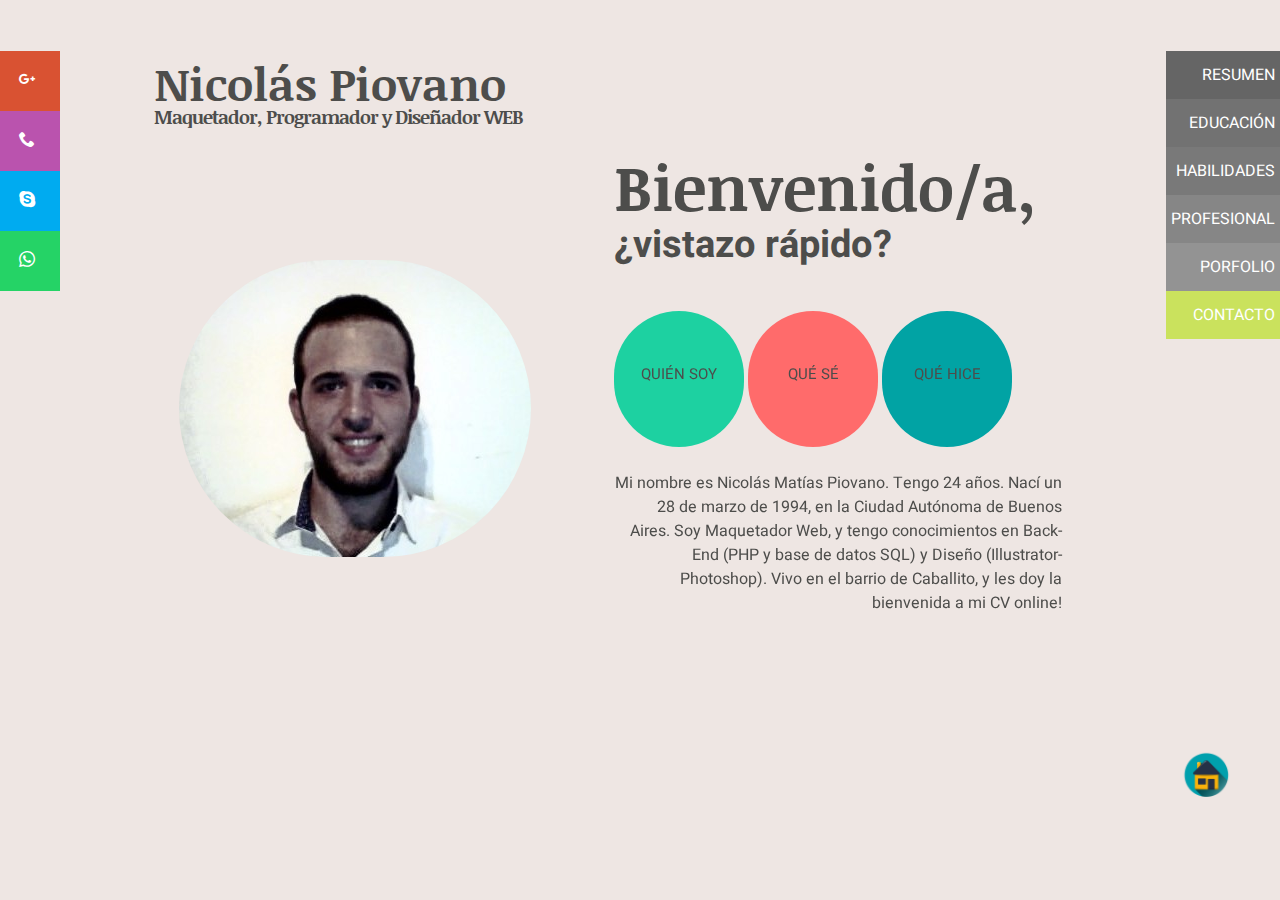
<file: index.html>
<!DOCTYPE html>
<html lang="es">
<head>
	<meta charset="UTF-8">
	<meta name="viewport" content="width=device-width">
	<title>Curriculum Nicolás Piovano</title>
	<link rel="shortcut icon" href="images/logo.ico">
	<link rel="stylesheet" href="css/miCV.css">
	<link rel="stylesheet" type="text/css" href="css/responsive.css">
	<link href="https://fonts.googleapis.com/css?family=Heebo:500|Noticia+Text:700" rel="stylesheet">
<!--CSS del menú de contacto-->
	<script src="https://code.jquery.com/jquery-3.2.1.min.js"></script>
	<link rel="stylesheet" type="text/css" href="css/menu.css">


</head>
<body>
<!--Menu Contactos--><div class="menuContainer"></div>
<!--Menu Links--> 	 <div class="menulessContainer"></div>

	<h1> Nicolás Piovano </h1>
	<h3>Maquetador, Programador y Diseñador WEB</h3>



<div id="imagen">
	<img src="images/cara.jpg">
</div>



<div id="texto1">
	<h2>Bienvenido/a,</h2>
	<h4>¿vistazo rápido?</h4>
</div>

<div id="parrafo">	

		<div id="miresumen"><a href="resumen.html">	QUIÉN SOY				</a>		</div> 
		
		<div id="habilidades"><a href="habilidades.html">	QUÉ SÉ 	</a>		</div>

		<div id="experiencia"><a href="experiencia.html">	QUÉ HICE	</a>		</div>
	
<br> <br>
<p>	Mi nombre es Nicolás Matías Piovano. Tengo 24 años. Nací un 28 de marzo de 1994, en la Ciudad Autónoma de Buenos Aires. Soy Maquetador Web, y tengo conocimientos en Back-End (PHP y base de datos SQL) y Diseño (Illustrator-Photoshop). Vivo en el barrio de Caballito, y les doy la bienvenida a mi CV online!</p>

</div> 



<div class="botonVolver"></div>


<script src="cargarscript.js"></script>

</body>
</html>
</file>
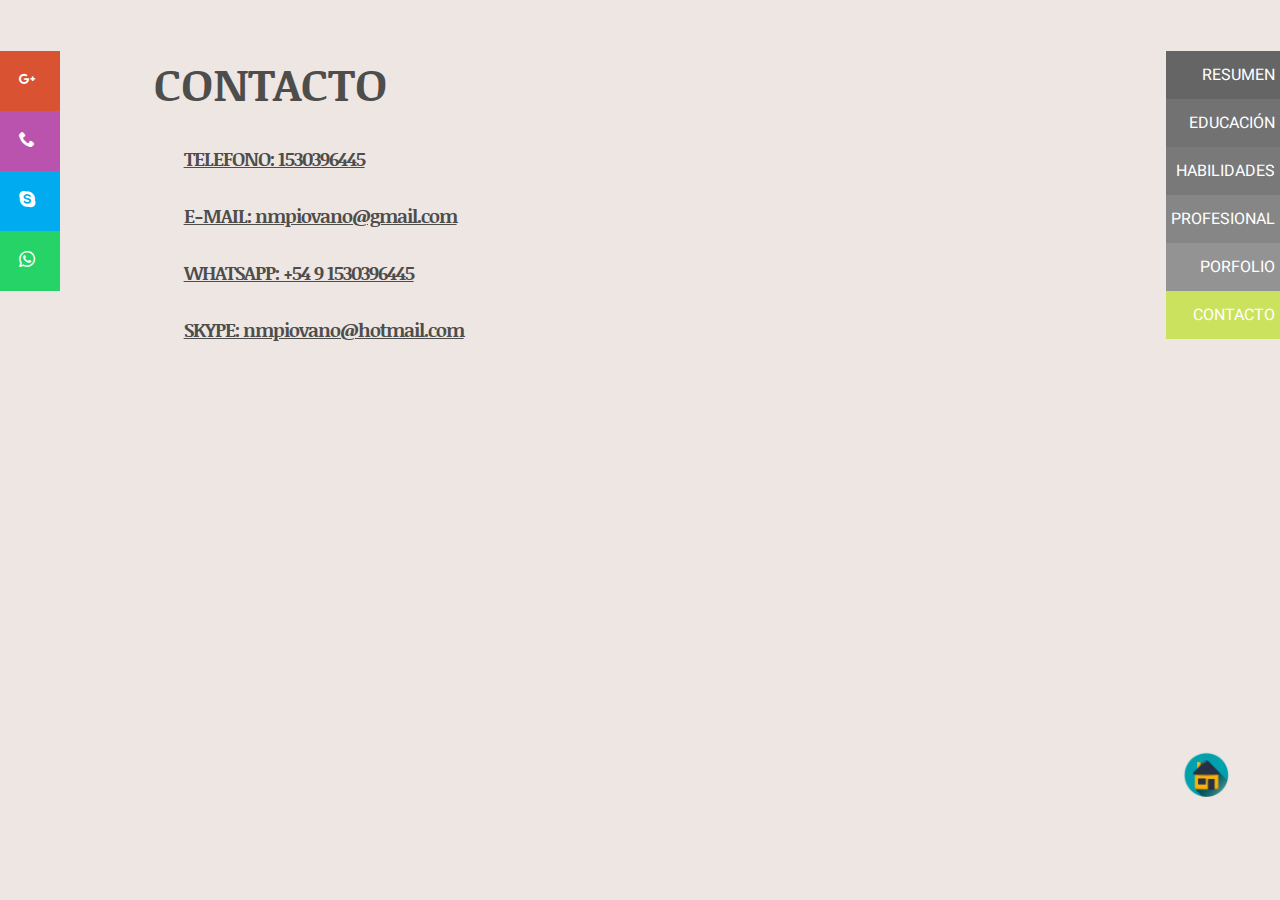
<file: contacto.html>
<!DOCTYPE html>
<html lang="es">
<head>
	<meta charset="UTF-8">
	<meta name="viewport" content="width=device-width">
	<title>Curriculum Nicolás Piovano</title>
	<link rel="shortcut icon" href="images/logo.ico">
	<link rel="stylesheet" href="css/miCV.css">
	<link rel="stylesheet" type="text/css" href="css/responsive.css">
	<link href="https://fonts.googleapis.com/css?family=Heebo:500|Noticia+Text:700" rel="stylesheet">
<!--CSS del menú de contacto-->
	<script src="https://code.jquery.com/jquery-3.2.1.min.js"></script>
	<link rel="stylesheet" type="text/css" href="css/menu.css">
</head>

<body>
<!--Menu Contactos--><div class="menuContainer"></div>
<!--Menu Links--> 	 <div class="menulessContainer"></div>
	
	<h1> CONTACTO </h1>

<div id="descripcion">
	
	<h3>TELEFONO: 1530396445</h3>
	<h3>E-MAIL: nmpiovano@gmail.com</h3>
	<h3>WHATSAPP: +54 9 1530396445</h3>
	<h3>SKYPE: nmpiovano@hotmail.com</h3>
</div>

<div class="botonVolver"></div>
<script src="cargarscript.js"></script>

</body>
</file>
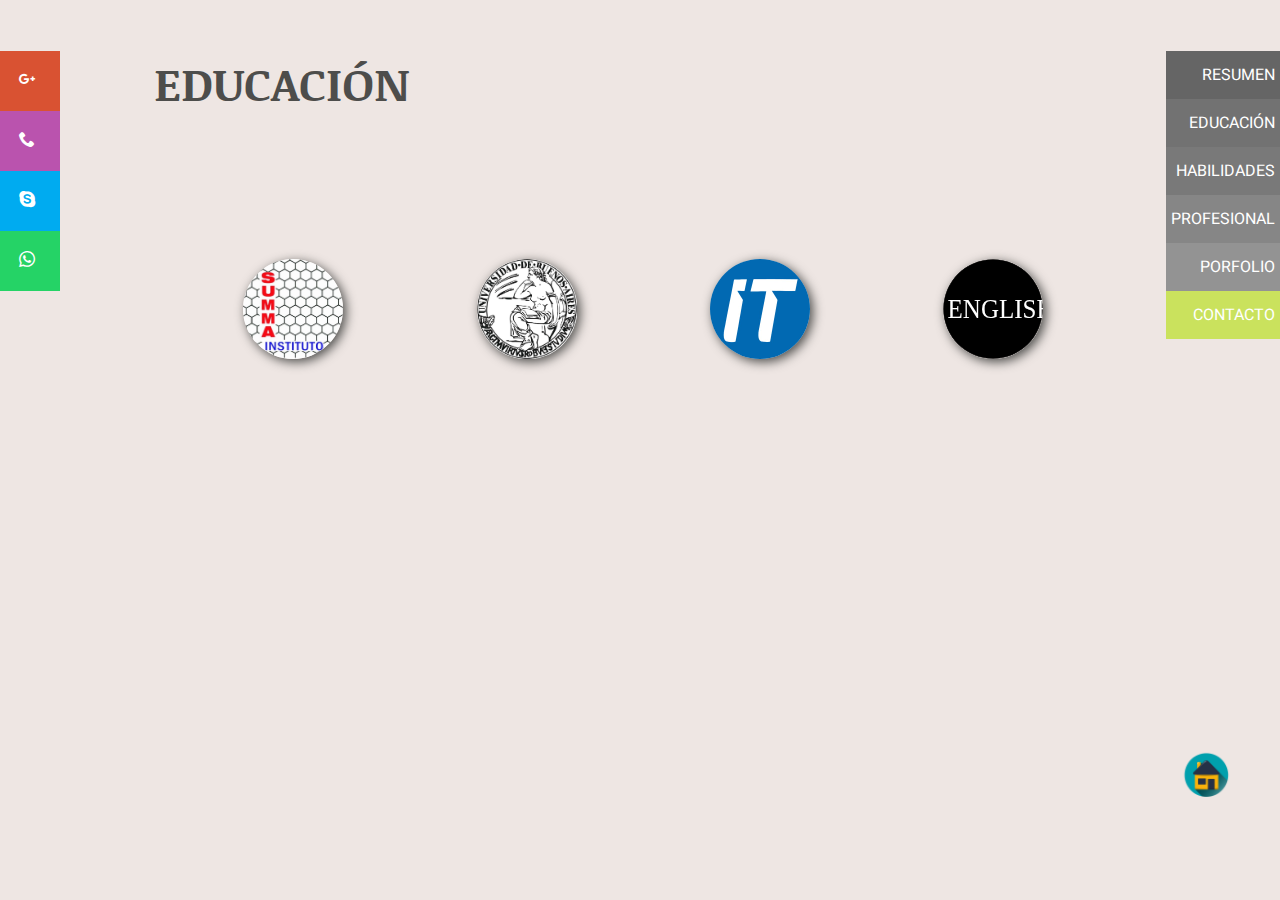
<file: educacion.html>
<!DOCTYPE html>
<html lang="es">
<head>
	<meta charset="UTF-8">
	<meta name="viewport" content="width=device-width">
		<title>Curriculum Nicolás Piovano</title>
	<link rel="shortcut icon" href="images/logo.ico">
	<link rel="stylesheet" href="css/miCV.css">
	<link rel="stylesheet" type="text/css" href="css/responsive.css">
	<link href="https://fonts.googleapis.com/css?family=Heebo:500|Noticia+Text:700" rel="stylesheet">
<!--CSS del menú de contacto-->
	<script src="https://code.jquery.com/jquery-3.2.1.min.js"></script>
	<link rel="stylesheet" type="text/css" href="css/menu.css">

</head>
	<script src="css/experiencia.js"></script>
	<script src="cargarscript.js"></script>
<body>
<!--Menu Contactos--><div class="menuContainer"></div>
<!--Menu Links--> 	 <div class="menulessContainer"></div>


	<h1>EDUCACIÓN</h1>

<div id="descripcion">
	<div id="DivLogos">
		
		<div class="logos" onclick="MostrarConsultorio()" id="Consultorio"><img src="images/summa.svg"></div>
		<div class="logos" onclick="MostrarKyrios()" id="Kyrios"><img src="images/uba.svg"></div>
		<div class="logos" onclick="MostrarMovistar()" id="Movistar"><img src="images/educit.svg"></div>
		<div class="logos" onclick="MostrarDaemo()" id="Daemo"><img src="images/ingles.svg"></div>


	</div>
	
	<div id="info">
	
	</div>

	<div id="infoConsultorio">

		<h3>Inicios (Instituto SUMMA)</h3>
			<div>
				<p>Comenzé mi proceso educativo en el Instituto SUMMA (Yerbal 86). Ahí realicé primaria -2000 al 2006- y secundaria completa-2007 al 2011-. Ésta última, un bachillerato orientado a Economía y Administración. </p>
			</div>
	</div>
		
	<div id="infoKyrios">
		<h3>Universitario (UBA)</h3>
			<div>
				<p>Al terminar el secundario, comencé el CBC para estudiar GEOLOGÍA en Ciudad Universitaria. Luego de realizar 2 años de CBC, me di cuenta que me gustaría probar desde un enfoque más social. Ahí, comencé las materias que me faltaban para iniciar la carrera de CS. GEOGRÁFICAS. Realicé y me formé como Geógrafo por 3 años, pero sentía que era algo que me gustaba estudiar, pero no sé si me hubiera gustado trabajar de eso.</p>
			</div>
	</div>

	<div id="infoMovistar">
		<h3>Terciario (Educación IT)</h3> 
			<div>
				<p>Después de pausar por un tiempo los estudios y la carrera de Geografía, ciertos factores hicieron que realice un viaje a Colombia y Ecuador por 7 meses. En ese viaje aprendí un montón de cosas y conocí a muchísima gente. Curiosamente, algún porcentaje de esas personas que llegué a conocer, se dedicaba a viajar y trabajar con su computadora. Ahí observé cómo diseñaban y programaban páginas webs, casi como jugando con ellas, motivo el cual comencé a preguntarme.. ¿Por qué no?. <br>Una vez llegado de nuevo a la Argentina, y después de haber pensado rigurosamente, me decidí afortunadamente a dedicarme a esto que tanto me gusta que es la <mark>PROGRAMACIÓN y DISEÑO WEB.</mark> <br>Aquí algunos de los certificados:</p> <br>
				
				<div style="position: absolute; width: 50%;text-align: center; z-index: 10">
					<ul style="list-style: none; background-color: transparent">
					<li><a href="pdf/html.pdf" target="_blank">HTML5</a></li>
					<li><a href="pdf/bdd.pdf" target="_blank">MySQL</a></li>
					<li><a href="pdf/php.pdf" target="_blank">MySQL y PHP</a></li>
					<li><a href="pdf/maqueta.pdf" target="_blank">MAQUETADO (CSS3)</a></li>
					<li><a href="pdf/maquetavz.pdf" target="_blank">MAQUETADO AVANZADO (LESS)</a></li>
					<li><a href="pdf/intro.pdf" target="_blank">JAVASCRIPT</a></li>
					<li><a href="pdf/intro.pdf" target="_blank">JQUERY</a></li>
					<li><a href="pdf/intro.pdf" target="_blank">PHOTOSHOP</a></li>
					<li><a href="pdf/intro.pdf" target="_blank">ILLUSTRATOR</a></li>
					<li><a href="pdf/seminario.pdf" target="_blank">SEMINARIO DE PHP</a></li>
					<li><a href="pdf/nodejs.pdf" target="_blank">SEMINARIO NodeJS MongoDB</a></li>
					<br>
					</ul>
				</div>
			</div>
	</div>

	<div id="infoDaemo">
		<h3>Inglés</h3>
			<div>
				<p class="center">Conversación</p>
				 	<div class="progress">	 	 		
				 		<div class="progress-bar" role="progressbar" style="width: 85%;" aria-valuenow="25" aria-valuemin="0" aria-valuemax="100">85%</div>
					</div>
			
				<p class="center">Escritura</p>
					<div class="progress">
				  		<div class="progress-bar" role="progressbar" style="width: 70%;" aria-valuenow="25" aria-valuemin="0" aria-valuemax="100">70%</div>
					</div>
					
				<p class="center">Lectura y comprensión</p>	
					<div class="progress">
				  		<div class="progress-bar" role="progressbar" style="width: 90%;" aria-valuenow="25" aria-valuemin="0" aria-valuemax="100">90%</div>
					</div>
			</div>
	</div>
</div>
					 <div class="botonVolver"></div>
</body>
</file>
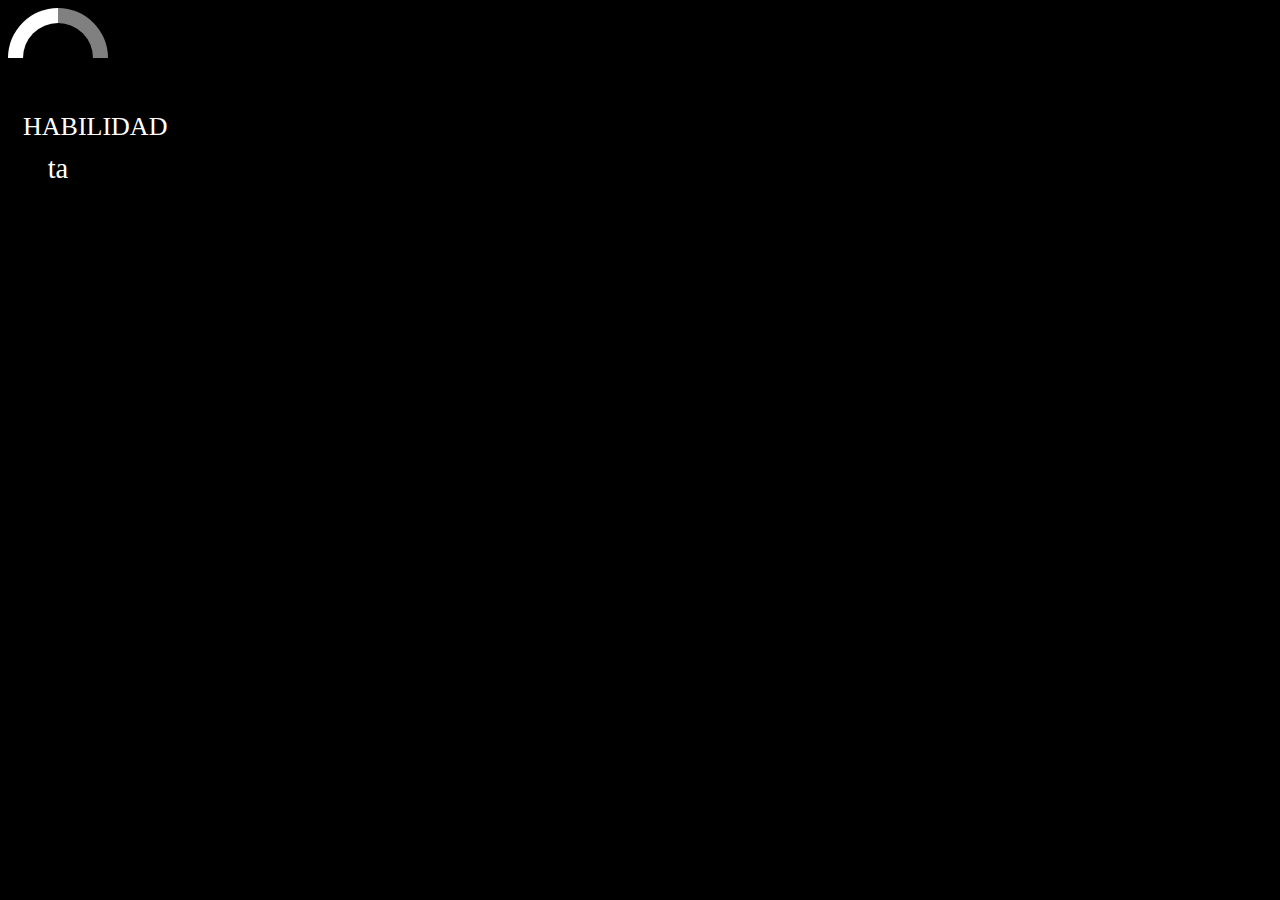
<file: efectoHabilidades.html>
<!DOCTYPE html>
<html lang="en">
<head>
	<meta charset="UTF-8">
	<title></title>
	<link rel="shortcut icon" href="images/logo.ico">
</head>
<style>
		
	body {
		background-color: black
	}
	.circular-progress {

		background-image: linear-gradient(gray 50%,white 50%);
		position: relative;
		transform: rotate(90deg);
		position: absolute;
		width: 100px;
		height: 100px;
		border-radius: 50%;

	}

	.circular-progress:before {
		content: "HABILIDAD";
		background: black content-box;
		line-height: 13rem;
		transform: rotate(-90deg);
			position: absolute;
		width: 100px;
		height: 100px;
		border-radius: 50%;
				color: white;
		text-align: center;
		padding: 15px;
		font-size: 26px;
		box-sizing: border-box;
}

	.circular-progress:after {
		content: "ta";
		background: linear-gradient(transparent 50%, black 50%);	
		transform: scale(1.1) rotate(-90deg);
		line-height: 17rem;		
		position: absolute;
		width: 100px;
		height: 100px;
		border-radius: 50%;
				color: white;
		text-align: center;
		padding: 15px;
		font-size: 26px;
		box-sizing: border-box;
}
</style>
<body>
	
	<div class="circular-progress"></div>



</body>
</html>
</file>
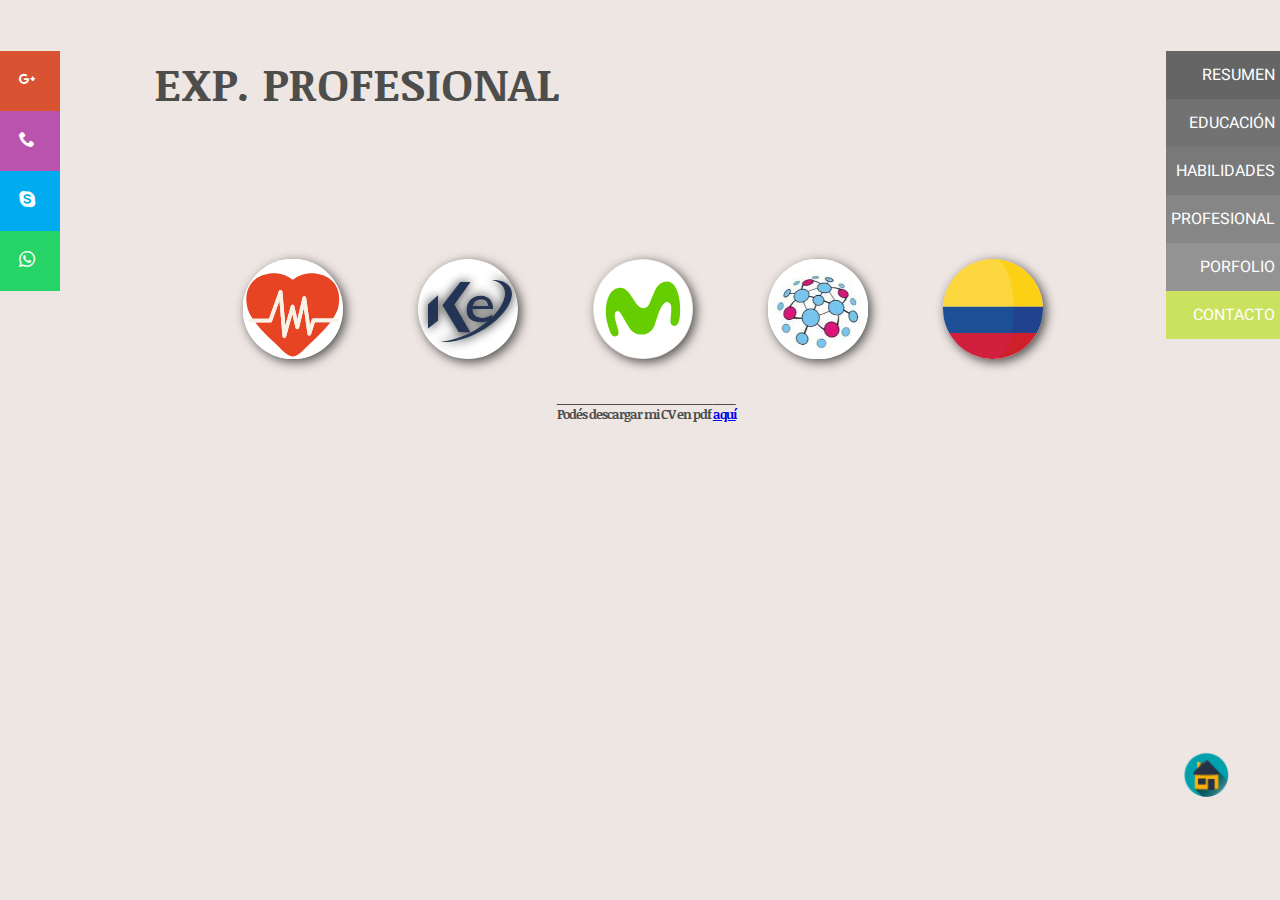
<file: experiencia.html>
<!DOCTYPE html>
<html lang="es">
<head>
	<meta charset="UTF-8">
	<meta name="viewport" content="width=device-width">
	<title>Curriculum Nicolás Piovano</title>
	<link rel="shortcut icon" href="images/logo.ico">
	<link rel="stylesheet" href="css/miCV.css">
	<link rel="stylesheet" type="text/css" href="css/responsive.css">
	<link href="https://fonts.googleapis.com/css?family=Heebo:500|Noticia+Text:700" rel="stylesheet">
<!--CSS del menú de contacto-->
	<script src="https://code.jquery.com/jquery-3.2.1.min.js"></script>
	<link rel="stylesheet" type="text/css" href="css/menu.css">
<!--SCRIPT DE EXPERIENCIA-->	
	<script src="css/experiencia.js"></script>
	<link rel="stylesheet" type="text/css" href="fonts.css">
</head>


<body>
<!--Menu Contactos--><div class="menuContainer"></div>
<!--Menu Links--> 	 <div class="menulessContainer"></div>


	<h1> EXP. PROFESIONAL</h1>


<div id="descripcion">
	<div id="DivLogos">
		
		<div class="logos" onclick="MostrarConsultorio()" id="Consultorio"><img src="images/cardiograma.svg"></div>
		<div class="logos" onclick="MostrarKyrios()" id="Kyrios"><img src="images/kyrioslogo.svg"></div>
		<div class="logos" onclick="MostrarMovistar()" id="Movistar"><img src="images/movistara.svg"></div>
		<div class="logos" onclick="MostrarDaemo()" id="Daemo"><img src="images/daemo.svg"></div>
		<div class="logos" onclick="MostrarColombia()" id="Colombia"><img src="images/colombia.svg"></div>

	</div>
	
	 <h5>Podés descargar mi CV en pdf <a href="pdf/CV 2018.pdf"> aquí</a></h5>

	<div id="info">

	</div>

	<div id="infoConsultorio">
		
		<h3>Mis primeros pasos, en el área Salud</h3>
			<h4>TIPO DE EMPRESA: Consultorio médico. <br>		FUNCIÓN: Secretario / Recepcionista.</h4>
		
		<br><p>Todavía no había terminado el secundario, cuando tuve la posibilidad, ganas y disponibilidad de ayudar a mi mamá en su consultorio pediátrico. Fui un secretario-recepcionista que coordinaba turnos y estudios, manejaba la agenda, realizaba trámites bancarios, de facturación a Obras Sociales y prepagas.</p>
		
		<h5>PERÍODO: Año y medio (10/2011 a 04/2013)  CONTACTO: Dra. Mónica Linardi 1140792142</h5>

	</div>


	<div id="infoKyrios">

		<h3>Primera vez en una empresa</h3>
		<h4>TIPO DE EMPRESA: Empresa de venta de artículos de tecnología. <br> FUNCIÓN: Administrativo/Atención al cliente.</h4>
		
		<br><p>	Sin duda, KYRIOS ELECTRONICS fue la empresa que más influyó en mi vida laboral, seguramente por los 3 años que estuve. Ahí empecé como cadete, armando pedidos que luego se iban a enviar a los compradores de Mercado Libre, manteniendo orden y stock del depósito. Con el tiempo, ascendí al área de atención telefónica y seguimiento de clientes vía mail, con entrega en mostrador y manejo de Mercado Libre. Ya a partir del segundo año, comencé a tener tareas con bastante responsabilidad (aún con 21 años) como co-responsable de la página WEB, facturación y compra/venta corporativa a grandes empresas nacionales y multinacionales (Fravega, Groupon, entre otras) </p>

		<h5>PERÍODO: 3 años y 3 meses (05/2013 a 08/2016) CONTACTO: Christian de Cesare 115584472</h5>

	</div>


	<div id="infoMovistar">
		
		<h3>Como vendedor de salón</h3>
		<h4>TIPO DE EMPRESA: Venta de telefonía móvil, servicios, aparatos tecnológicos y accesorios. <br> FUNCIÓN: Vendedor de salón</h4>

		<br><p>A fin del 2016, ingresé como vendedor de salón para Phynx S.A., una empresa terciarzada de Movistar. Era la primera vez que empezaba a trabajar como vendedor, pero me sentía cómodo porque eran productos que ya había trabajado en mi anterior trabajo. La venta era en frío, desde cero, y mi principal responsabilidad era la venta de productos y servicios además de la propia venta del aparato telefónico que el cliente precisaba. Empecé a adquirir experiencia como vendedor de intangibles, de seguros y tarjetas de crédito, y de trabajar bajo comisión individual.</p> <br>
		
		<h5>PERÍODO: 3 meses (11/2016 a 02/2017)               CONTACTO: Ezequiel Acevedo 1130312378</h5>
		
	</div>


	<div id="infoDaemo">
		
		<h3>¿Otros conocimientos?</h3>
		<h4>TIPO DE EMPRESA: Mayorista de insumos para oficina y usos múltiples. <br> FUNCIÓN: Administrativo/Atención al cliente en mostrador.</h4> <br>

		<p>Luego de mi primera experiencia como vendedor en Movistar, comencé a trabajar en DAEMO INSUMOS, una PYME dedicada al comercio de insumos de computación e insumos para empresas, como impresoras, CPUs, modem, cartuchos, toner, hasta antenas de red, televisores, entre otros. Mi función era front-end, por un lado, en el que tenía que recibir al cliente, ofrecerle los productos, facturar y dar de baja en stock, y back-end, por otro lado, en el que hacía publicaciones en Mercado Libre (junto con el equipo de Marketing).</p>

		<h5>PERÍODO: 3 meses (04/2017 a 07/2017)		CONTACTO: Emiliano Gallardo 1156146835</h5>

	</div>


	<div id="infoColombia">	
		<h3>En el exterior también trabajé</h3>
		<h4>Administrativo, Mesero, Recepcionista, Encargado.</h4> <br>
		
		<p>Luego de terminar mi período en DAEMO, factores personales (y otros no tanto) me permitieron emprender un viaje a Ecuador y Colombia por 7 meses en el que pude trabajar en Hosteles, Restoranes, Bares y Hoteles, como mesero, recepcionista e incluso como encargado del bar en un Hostel en Medellín (Tiger Hostel).</p>

		<h5>PERÍODO: 7 meses (08/2017 a 03/2018) </h5>

	</div>


</div>

<div class="botonVolver"></div>
</body>
</file>
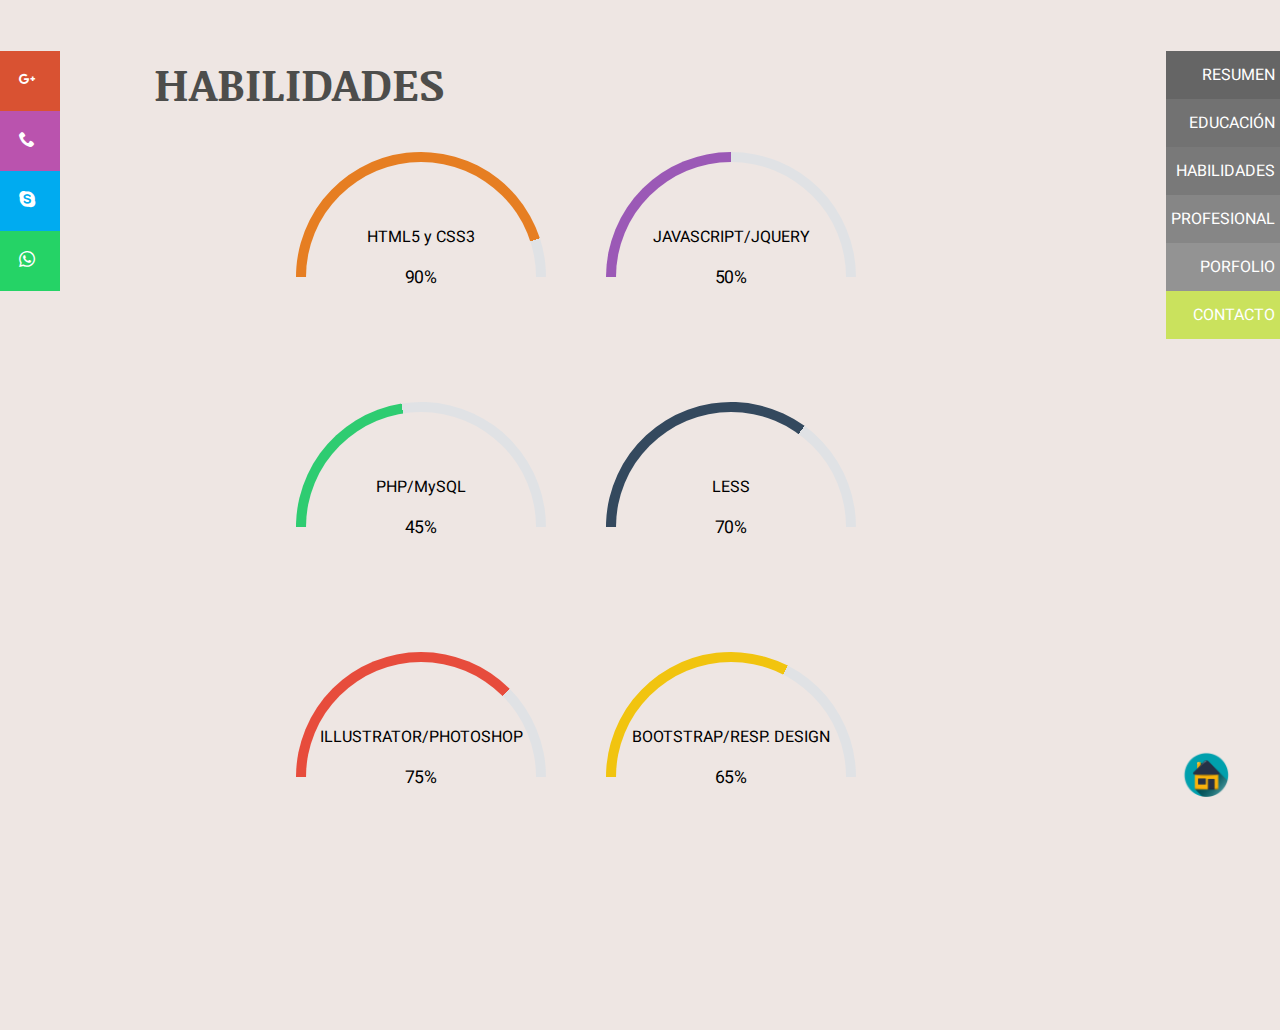
<file: habilidades.html>
<!DOCTYPE html>
<html lang="es">
<head>
	<meta charset="UTF-8">
	<meta name="viewport" content="width=device-width">
	<title>Curriculum Nicolás Piovano</title>
	<link rel="shortcut icon" href="images/logo.ico">
	<link rel="stylesheet" href="css/miCV.css">
	<link rel="stylesheet" type="text/css" href="css/responsive.css">
	<link href="https://fonts.googleapis.com/css?family=Heebo:500|Noticia+Text:700" rel="stylesheet">
<!--CSS del menú de contacto-->
	<script src="https://code.jquery.com/jquery-3.2.1.min.js"></script>
	<link rel="stylesheet" type="text/css" href="css/menu.css">
</head>



<body>
<!--Menu Contactos--><div class="menuContainer"></div>
<!--Menu Links--> 	 <div class="menulessContainer"></div>
	<h1> HABILIDADES </h1>

<br>

<div id="contenedorHab">	
	
	<div class="circu" style="background: linear-gradient(#e0e2e5 50%, #e67e22 50%);transform: rotate(162deg);">
		
		<div id="interior" style="transform: rotate(-162deg);">HTML5 y CSS3</div>
		<div id="interiorAbajo" style="transform: scale(1.1) rotate(-162deg);">90%</div>
	
	</div>
	
	<div class="circu" style="background: linear-gradient(#e0e2e5 50%, #9b59b6 50%);transform: rotate(90deg);">
		
		<div id="interior" style="transform: rotate(-90deg);">JAVASCRIPT/JQUERY</div>
		<div id="interiorAbajo" style="transform: scale(1.1) rotate(-90deg);">50%</div>
	
	</div>
	
	<div class="circu" style="background: linear-gradient(#e0e2e5 50%, #2ecc71 50%);transform: rotate(81deg);">
		
		<div id="interior" style="transform: rotate(-81deg);">PHP/MySQL</div>
		<div id="interiorAbajo" style="transform: scale(1.1) rotate(-81deg);">45%</div>
	
	</div>
	
	<div class="circu" style="background: linear-gradient(#e0e2e5 50%, #34495e 50%);transform: rotate(126deg);">
		
		<div id="interior" style="transform: rotate(-126deg);">LESS</div>
		<div id="interiorAbajo" style="transform: scale(1.1) rotate(-126deg);">70%</div>
	
	</div>
		
	<div class="circu" style="background: linear-gradient(#e0e2e5 50%, #e74c3c 50%);transform: rotate(135deg);">
		
		<div id="interior" style="transform: rotate(-135deg);">ILLUSTRATOR/PHOTOSHOP</div>
		<div id="interiorAbajo" style="transform: scale(1.1) rotate(-135deg);">75%</div>
	
	</div>
	
	<div class="circu" style="background: linear-gradient(#e0e2e5 50%, #f1c40f 50%);transform: rotate(117deg);">
		
		<div id="interior" style="transform: rotate(-117deg);">BOOTSTRAP/RESP. DESIGN</div>
		<div id="interiorAbajo" style="transform: scale(1.1) rotate(-117deg);">65%</div>
	
	</div>
</div>





</body>
<div class="botonVolver"></div> 


<script src="cargarscript.js"></script>
</file>
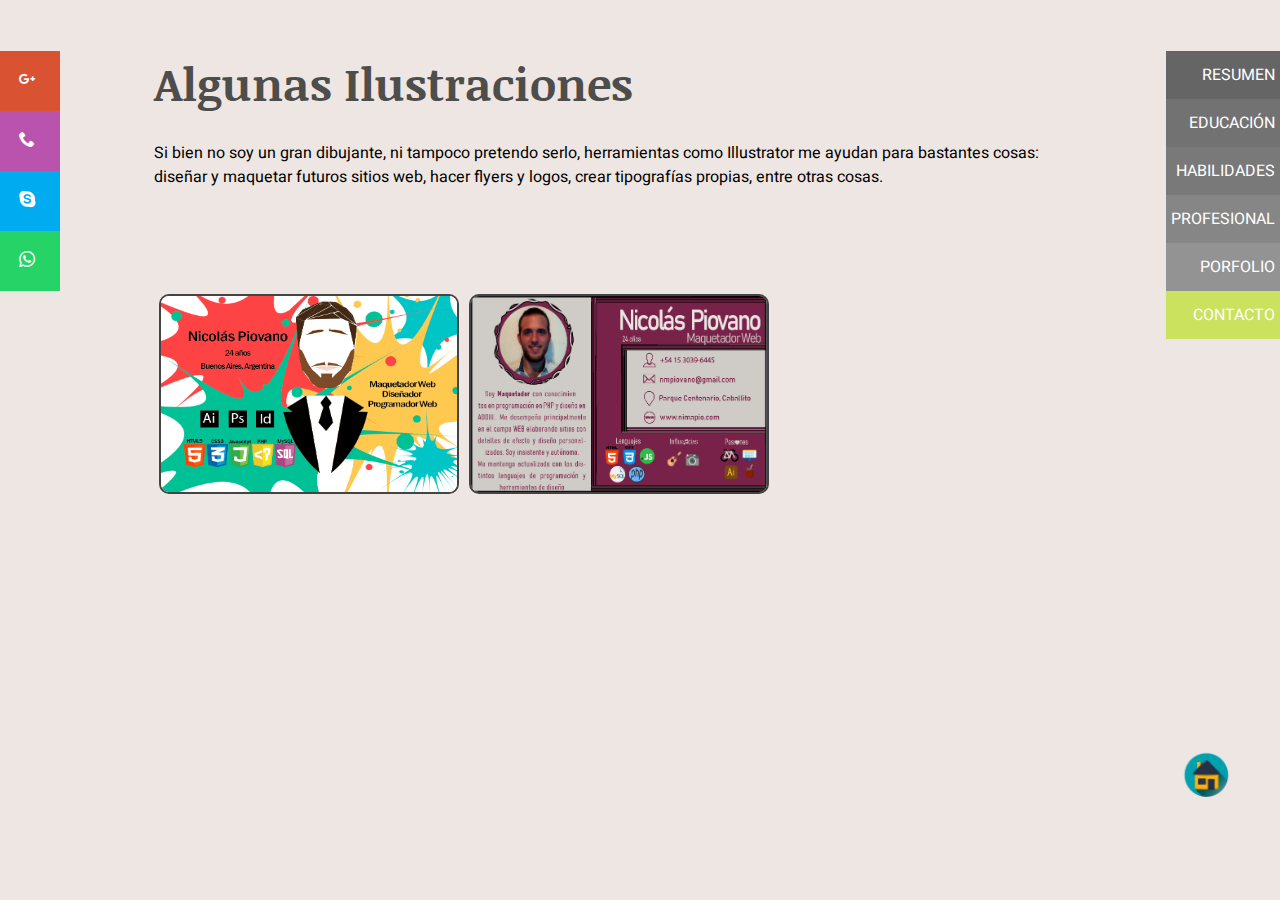
<file: ilustraciones.html>
<!DOCTYPE html>
<html lang="es">
<head>
	<meta charset="UTF-8">
	<meta name="viewport" content="width=device-width">
	<title>Curriculum Nicolás Piovano</title>
	<link rel="shortcut icon" href="images/logo.ico">
	<link rel="stylesheet" href="css/miCV.css">
	<link rel="stylesheet" type="text/css" href="css/responsive.css">
	<link href="https://fonts.googleapis.com/css?family=Heebo:500|Noticia+Text:700" rel="stylesheet">
<!--CSS del menú de contacto-->
	<script src="https://code.jquery.com/jquery-3.2.1.min.js"></script>
	<link rel="stylesheet" type="text/css" href="css/menu.css">
</head>

<body>
<!--Menu Contactos--><div class="menuContainer"></div>
<!--Menu Links--> 	 <div class="menulessContainer"></div>	
	<h1> Algunas Ilustraciones </h1>


<div id="descripcion"><p>Si bien no soy un gran dibujante, ni tampoco pretendo serlo, herramientas como Illustrator me ayudan para bastantes cosas: diseñar y maquetar futuros sitios web, hacer flyers y logos, crear tipografías propias, entre otras cosas.</p></
</div> 
<div class="photos">
	        <div>
                <img src="sistema/ilu1.png" >
                <div></div>
            </div>
            <div>
                <img src="sistema/ilu3.png" >
                <div></div>
            </div>
        </div>


<div class="botonVolver"></div>
<script src="cargarscript.js"></script>

</body>
</file>
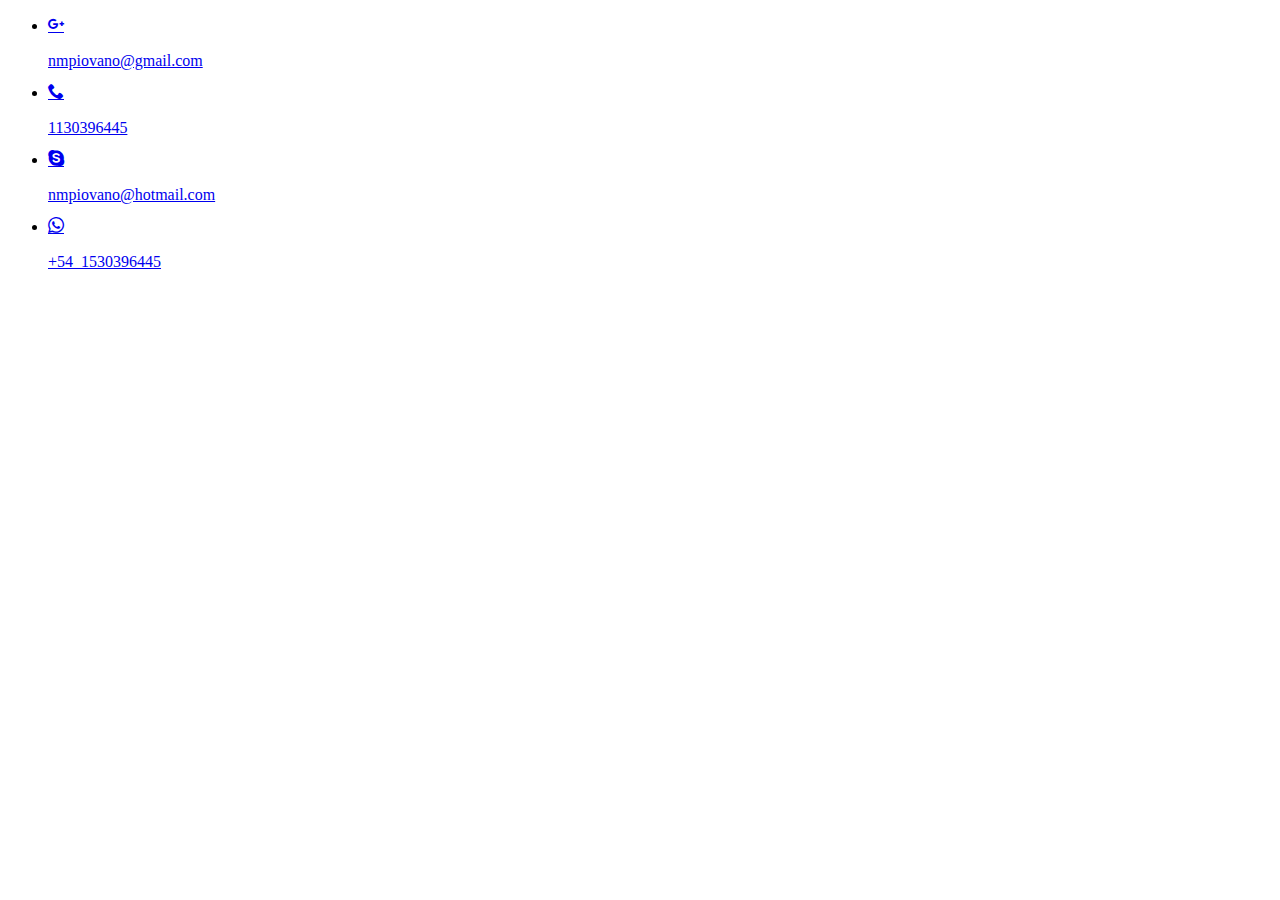
<file: menu.html>
<!DOCTYPE html>
<html lang="en">
<head>
	<meta charset="UTF-8">
	<link rel="stylesheet" href="fonts.css">
	<link rel="shortcut icon" href="images/logo.ico">
</head>
<body>
	


<script>

function celular(){	
	$("#prueba").css("display", "inline-block")  }		 
function email(){	
	$("#prueba1").css("display", "inline-block")  }
function telefono(){	
	$("#prueba2").css("display", "inline-block")  }
function gmail(){	
	$("#prueba3").css("display", "inline-block")  }

function Mouseva() {
	$("#prueba").css("display", "none")  }
function Mouseva1() {
	$("#prueba1").css("display", "none")  }
function Mouseva2() {
	$("#prueba2").css("display", "none")  }
function Mouseva3() {
	$("#prueba3").css("display", "none")  }


</script>	

	<div class="social">
		<ul id="social">
			<li><a href="mailto:nmpiovano@gmail.com" class="icon-google-plus"  onmouseenter="gmail()" onmouseleave="Mouseva3()"><p id="prueba3">nmpiovano@gmail.com</p></a></li>
			<li><a href="contacto.html" class="icon-phone" onmouseenter="telefono()" onmouseleave="Mouseva2()"><p id="prueba2">1130396445</p></a></li>
			<li><a href="contacto.html" class="icon-skype" onmouseenter="email()" onmouseleave="Mouseva1()"><p id="prueba1">nmpiovano@hotmail.com</p></a></li>
			<li><a href="contacto.html" class="icon-whatsapp" onmouseenter="celular()" onmouseleave="Mouseva()"><p id="prueba">+54 1530396445</p></a></li>
		</ul>
	</div>
</body>
</html>
</file>
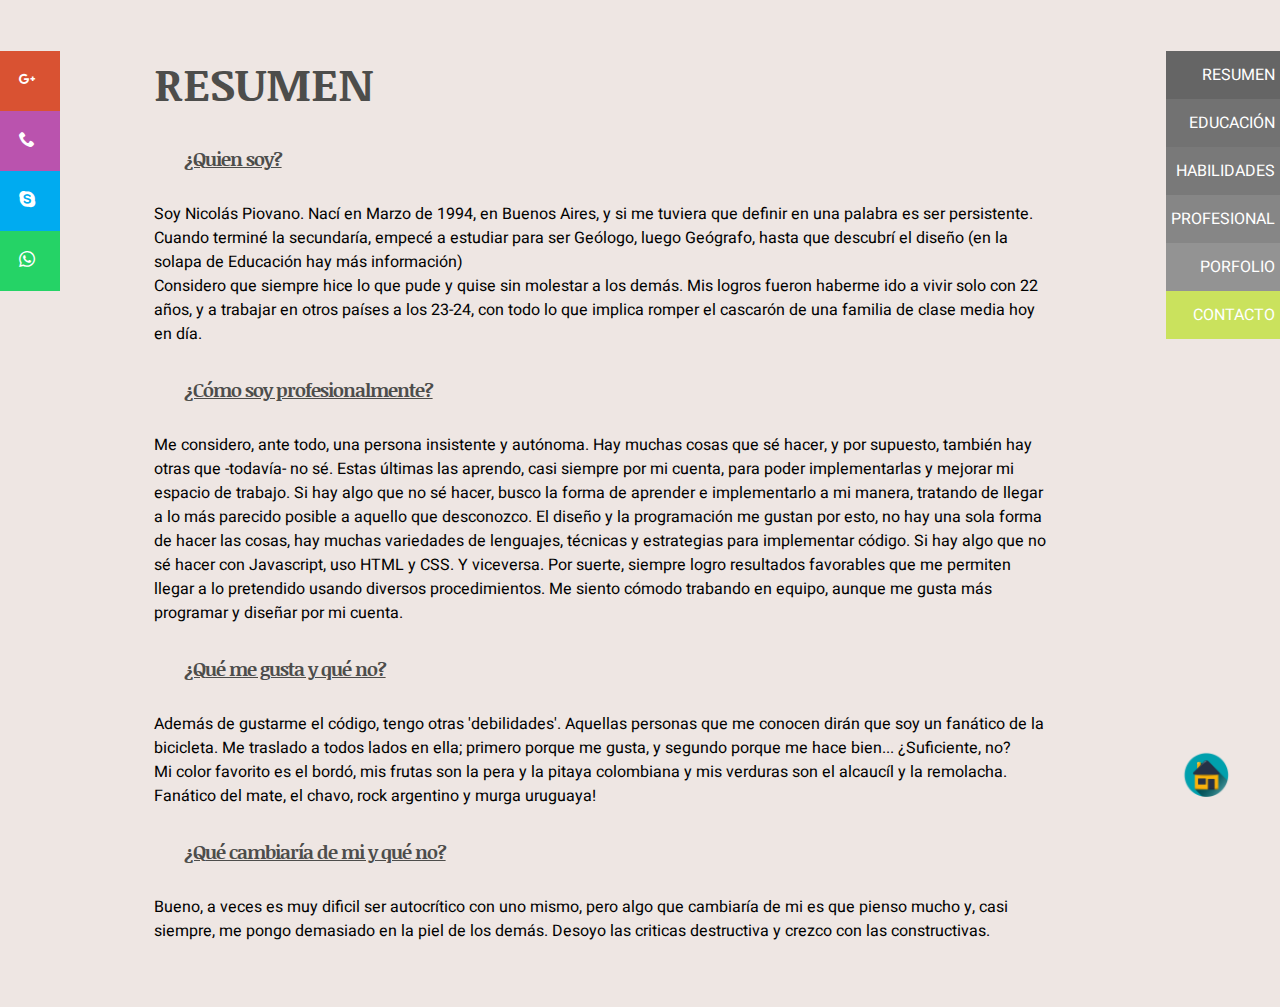
<file: resumen.html>
<!DOCTYPE html>
<html lang="es">
<head>
	<meta charset="UTF-8">
	<meta name="viewport" content="width=device-width">
	<title>Curriculum Nicolás Piovano</title>
	<link rel="shortcut icon" href="images/logo.ico">
	<link rel="stylesheet" href="css/miCV.css">
	<link rel="stylesheet" type="text/css" href="css/responsive.css">
	<link href="https://fonts.googleapis.com/css?family=Heebo:500|Noticia+Text:700" rel="stylesheet">
<!--CSS del menú de contacto-->
	<script src="https://code.jquery.com/jquery-3.2.1.min.js"></script>
	<link rel="stylesheet" type="text/css" href="css/menu.css">
</head>
<body>
<!--Menu Contactos--><div class="menuContainer"></div>
<!--Menu Links--> 	 <div class="menulessContainer"></div>
	
	<h1> RESUMEN </h1>

<div id="descripcion">
	<h3>¿Quien soy?</h3>
	<p>Soy Nicolás Piovano. Nací en Marzo de 1994, en Buenos Aires, y si me tuviera que definir en una palabra es ser persistente. </p>
	<p>Cuando terminé la secundaría, empecé a estudiar para ser Geólogo, luego Geógrafo, hasta que descubrí el diseño (en la solapa de Educación hay más información)</p>
	<p>Considero que siempre hice lo que pude y quise sin molestar a los demás. Mis logros fueron haberme ido a vivir solo con 22 años, y a trabajar en otros países a los 23-24, con todo lo que implica romper el cascarón de una familia de clase media hoy en día.</p>
	<h3>¿Cómo soy profesionalmente?</h3>
	<p>Me considero, ante todo, una persona insistente y autónoma. Hay muchas cosas que sé hacer, y por supuesto, también hay otras que -todavía- no sé. Estas últimas las aprendo, casi siempre por mi cuenta, para poder implementarlas y mejorar mi espacio de trabajo. Si hay algo que no sé hacer, busco la forma de aprender e implementarlo a mi manera, tratando de llegar a lo más parecido posible a aquello que desconozco. El diseño y la programación me gustan por esto, no hay una sola forma de hacer las cosas, hay muchas variedades de lenguajes, técnicas y estrategias para implementar código. Si hay algo que no sé hacer con Javascript, uso HTML y CSS. Y viceversa. Por suerte, siempre logro resultados favorables que me permiten llegar a lo pretendido usando diversos procedimientos. Me siento cómodo trabando en equipo, aunque me gusta más programar y diseñar por mi cuenta.</p>
	<h3>¿Qué me gusta y qué no?</h3>
	<p>Además de gustarme el código, tengo otras 'debilidades'. Aquellas personas que me conocen dirán que soy un fanático de la bicicleta. Me traslado a todos lados en ella; primero porque me gusta, y segundo porque me hace bien... ¿Suficiente, no?</p>
	<p> Mi color favorito es el bordó, mis frutas son la pera y la pitaya colombiana y mis verduras son el alcaucíl y la remolacha. Fanático del mate, el chavo, rock argentino y murga uruguaya!</p>
	<h3>¿Qué cambiaría de mi y qué no?</h3>
	Bueno, a veces es muy dificil ser autocrítico con uno mismo, pero algo que cambiaría de mi es que pienso mucho y, casi siempre, me pongo demasiado en la piel de los demás. Desoyo las criticas destructiva y crezco con las constructivas.
</div>

<!-- <div class="container">
  <div class="div-img" >
    <img class="img" src="images/amigos.jpg">
    <div class="text">¡Esto es to-to-todo amigos!</div>
  </div>
</div> -->

<div class="botonVolver"></div>
<script src="cargarscript.js"></script>

</body>
</file>
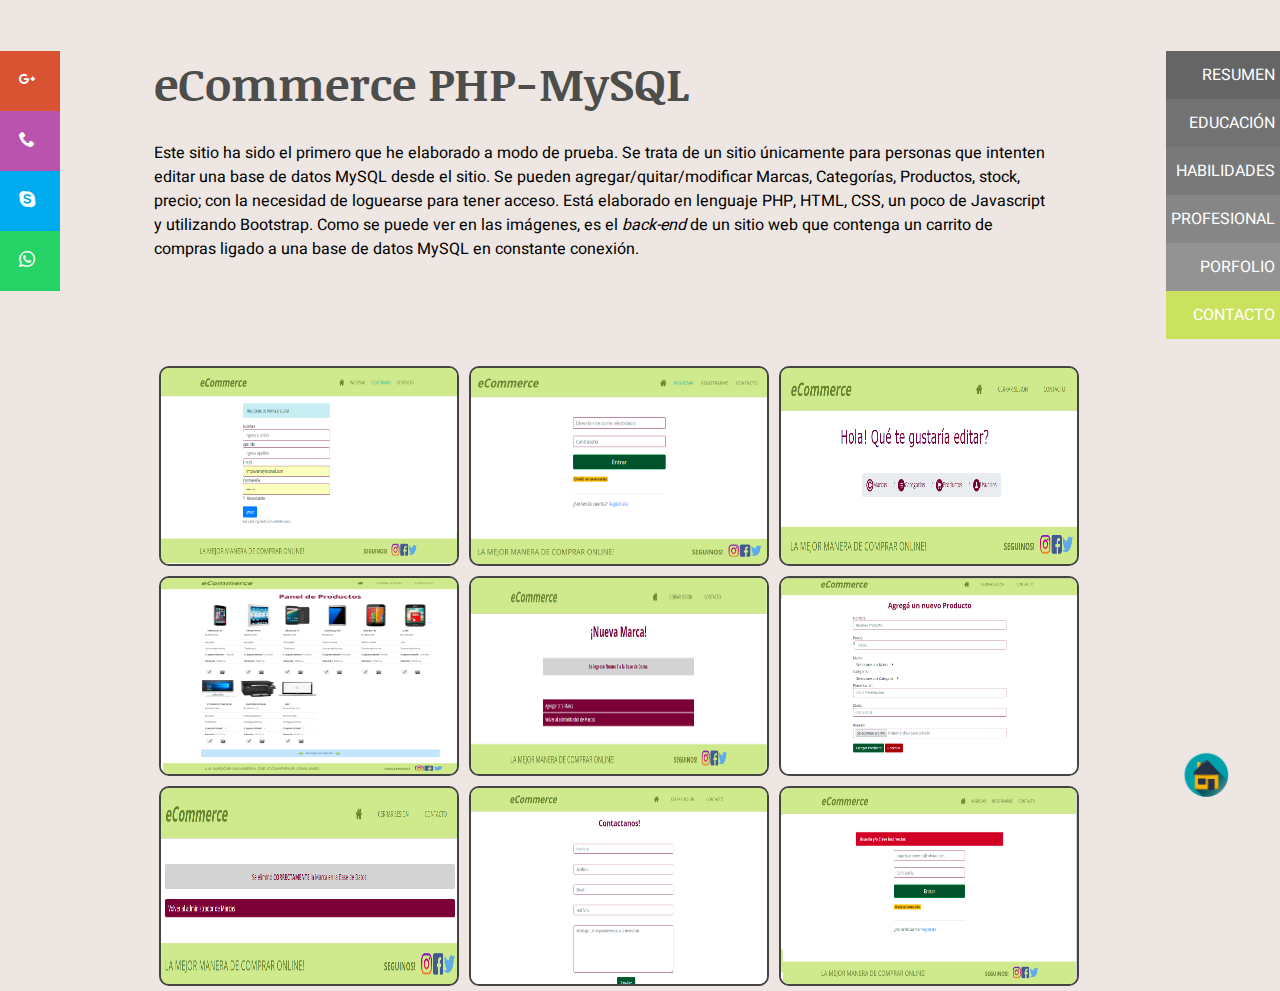
<file: sitiophp.html>
<!DOCTYPE html>
<html lang="es">
<head>
	<meta charset="UTF-8">
    <meta name="viewport" content="width=device-width">
	<title>Curriculum Nicolás Piovano</title>
    <link rel="shortcut icon" href="images/logo.ico">
	<link rel="stylesheet" href="css/miCV.css">
    <link rel="stylesheet" type="text/css" href="css/responsive.css">
	<link href="https://fonts.googleapis.com/css?family=Heebo:500|Noticia+Text:700" rel="stylesheet">
<!--CSS del menú de contacto-->
	<script src="https://code.jquery.com/jquery-3.2.1.min.js"></script>
	<link rel="stylesheet" type="text/css" href="css/menu.css">
    </head>

<body>

<!--Menu Contactos--><div class="menuContainer"></div>
<!--Menu Links-->    <div class="menulessContainer"></div>
	
	<h1> eCommerce PHP-MySQL </h1>

<div id="descripcion"><p>Este sitio ha sido el primero que he elaborado a modo de prueba. Se trata de un sitio únicamente para personas que intenten editar una base de datos MySQL desde el sitio. Se pueden agregar/quitar/modificar Marcas, Categorías, Productos, stock, precio; con la necesidad de loguearse para tener acceso. Está elaborado en lenguaje PHP, HTML, CSS, un poco de Javascript y utilizando Bootstrap. Como se puede ver en las imágenes, es el <i>back-end</i> de un sitio web que contenga un carrito de compras ligado a una base de datos MySQL en constante conexión.</p></
</div> 

 <div class="photos">
            <div>
                <img src="sistema/REGISTRO.png" >
                <div></div>
            </div>
            <div>
                <img src="sistema/INGRESAR.png" >
                <div></div>
            </div>
            <div>
                <img src="sistema/INDEX.png" >
                <div></div>
            </div>
            <div>
                <img src="sistema/PANELPRODUCTOS.png" >
                <div></div>
            </div>
            <div>
                <img src="sistema/NUEVAMARCA.png" >
                <div></div>
            </div>
            <div>
                <img src="sistema/AGREGAPRODUCTO.png" >
                <div></div>
            </div>
            <div>
                <img src="sistema/MARCAELIMINADA.png" >
                <div></div>
            </div>
            <div>
                <img src="sistema/CONTACTO.png" >
                <div></div>
            </div>
            <div class="pair">
                <img src="sistema/INGRESOINCORRECTO.png" >
                <div></div>
                <div></div>
            </div>
        </div>


<div class="botonVolver"></div>
<script src="cargarscript.js"></script>

</body>
</file>
<file: css/miCV.css>
@import "boostrapespecial.css";
@import "porfolio.css";
@import "experiencia.css";
.colorLetra {
  color: #4D4D4B;
}
.letra {
  font-family: 'Noticia Text', serif;
}
.hoverCirculos {
  filter: opacity(0.8);
  cursor: pointer;
  transform: scale(1.5);
}
.floatR {
  float: right;
}
.inline {
  display: inline-flex;
}
.flex {
  display: flex;
  justify-content: space-evenly;
  flex-wrap: wrap;
  align-items: center;
  margin-left: 10%;
  margin-top: 3%;
}
.tamano {
  width: 230px;
  height: 230px;
  border-radius: 50%;
  margin: 10px;
  text-align: center;
  position: absolute;
}
.transition {
  transition: all 500ms ease-in-out;
}
.container {
  position: relative;
  width: 200px;
  height: 200px;
  left: 0;
  right: 0;
  margin: 0 auto;
  top: 20px;
}
.div-img {
  display: block;
  margin-left: auto;
  margin-right: auto;
}
.div-img .img {
  display: block;
  margin-left: auto;
  margin-right: auto;
  width: 100%;
  transform: translate(0px, 0px) scale(1);
  transition: all 500ms ease-in-out;
}
.div-img .text {
  font-family: 'Open Sans';
  position: relative;
  z-index: -1;
  display: block;
  bottom: 20px;
  width: 100%;
  text-align: center;
  transform: translate(0px, 0px) scale(1);
  transition: all 500ms ease-in-out;
}
.div-img:hover .img {
  transform: translate(0px, -30px) scale(0.5);
  border-radius: 50%;
}
.div-img:hover .text {
  transform: translate(0px, 0px) scale(2);
}
* {
  margin: 0;
  padding: 0;
  box-sizing: border-box;
}
body {
  height: auto;
  width: 100%;
  font-family: 'Heebo', sans-serif;
  background-color: #eee6e3;
}
h1,
h3,
h5 {
  color: #4D4D4B;
  font-family: 'Noticia Text', serif;
}
h1 {
  font-size: 46px;
  margin-left: 12%;
  margin-top: 4%;
  margin-bottom: 1%;
  font-weight: bold;
}
h3 {
  margin-top: -25px;
}
h3,
h5 {
  margin-left: 12%;
  letter-spacing: -1px;
}
#imagen {
  width: auto;
  height: auto;
  float: left;
  margin-left: 14%;
  margin-top: 6%;
}
#imagen img {
  width: 100%;
  height: 185%;
  margin-top: 15%;
  border-radius: 260px;
}
#texto1 {
  width: 35%;
  height: 5%;
  margin-right: 17%;
  float: right;
}
#texto1 h2 {
  font-family: 'Noticia Text', serif;
  font-size: 63px;
  color: #4D4D4B;
  margin-top: 3%;
  margin-bottom: -3%;
  font-weight: bold;
}
#texto1 h4 {
  font-size: 38px;
  color: #4D4D4B;
}
#parrafo {
  position: relative;
  width: 35%;
  height: 5%;
  margin-top: 3%;
  margin-right: 17%;
  float: right;
  z-index: 3;
}
#parrafo div {
  width: 29%;
  height: 8.5rem;
  border-radius: 100px;
  display: inline-flex;
  justify-content: center;
  transition: 0.8s;
}
#parrafo a {
  margin-top: 40%;
  color: #4D4D4B;
  text-decoration: none;
  font-variant: small-caps;
  font-size: 15px;
}
#parrafo p {
  text-align: right;
  color: #4D4D4B;
}
#miresumen {
  background-color: #1dd1a1;
}
#experiencia {
  background-color: #01a3a4;
}
#habilidades {
  background-color: #ff6b6b;
}
#miresumen:hover,
#habilidades:hover,
#experiencia:hover {
  filter: opacity(0.8);
  cursor: pointer;
  transform: scale(1.5);
}
#descripcion {
  width: 70%;
  height: 40%;
  margin: 2% 0% 5% 12%;
}
#descripcion h3 {
  margin: 30px;
  letter-spacing: -1px;
  text-decoration: underline;
}
#descripcion mark,
#descripcion ul li {
  background-color: lightgrey;
}
#descripcion ul li {
  margin-left: 5%;
}
#descripcion h4 {
  letter-spacing: -1px;
  margin-left: 10%;
  color: #7bb77f;
}
#descripcion h5 {
  margin-left: 45%;
  margin-top: 3%;
  text-decoration: overline;
}
#boton img {
  width: 60px;
  height: 60px;
  position: absolute;
  position: fixed;
  color: white;
  right: 3%;
  bottom: 10%;
  cursor: pointer;
}
.center {
  margin-left: 5%;
}
/*EFECTOS HABILIDADES*/
#contenedorHab {
  height: auto;
  width: 70%;
  margin-left: 10%;
  display: flex;
  justify-content: center;
  flex-wrap: wrap;
}
.circu {
  position: relative;
  width: 250px;
  height: 250px;
  border-radius: 50%;
  margin: 0px 30px;
}
#interior {
  width: 230px;
  height: 230px;
  border-radius: 50%;
  margin: 10px;
  text-align: center;
  position: absolute;
  background-color: #eee6e3;
  transform: rotate(-90deg);
  line-height: 150px;
}
#interiorAbajo {
  width: 230px;
  height: 230px;
  border-radius: 50%;
  margin: 10px;
  text-align: center;
  position: absolute;
  line-height: 230px;
  background: linear-gradient(transparent 50%, #eee6e3 50%);
}
</file>
<file: css/responsive.css>
@media (max-width:1024px) and (orientation:landscape){#imagen,h1,h3{margin-left:8%}#social,h2,h4{display:none}#parrafo{position:absolute;float:none;display:inline;margin-top:5%;margin-left:1%;width:41%}#parrafo div{width:32%;height:8.5rem}#parrafo p{text-align:left;width:100%;float:none}#imagen{margin-top:0}#DivLogos{width:90%;margin-top:10%}#descripcion{margin:2% 0 5% 7%}#info{width:90%}#contenedorHab{display:flex;justify-content:flex-start;width:90%;margin-right:10%;margin-left:7%}.circu{margin:0 5px}.photos{width:800px;margin:10px}.photos>div{height:180px;width:240px}}@media (max-width:992px) and (orientation:landscape){#h1{position:relative;margin-top:100px}#parrafo{margin-top:3%}#parrafo div{height:6.5rem}.menuContainer{visibility:hidden}div #links{position:absolute;width:100%;display:flex;margin-top:-33px;justify-content:center}div #links ul{display:flex;justify-content:space-between}div #links li{padding:10px 12px}#DivLogos{width:90%;margin-top:10%;margin-left:2%}#descripcion{position:relative;width:90%;margin:2% 0 5% 7%}#info{width:90%;margin-left:4%}.photos{width:100%;margin:3px}.photos>div{height:150px;width:210px}}@media (max-width:768px) and (orientation:portrait){html{margin:0 10%}#parrafo{width:100%;margin:auto;display:flex;flex-wrap:wrap;justify-content:space-around}#parrafo div{height:6.5rem;width:30%}#parrafo a{margin:auto}#parrafo p{text-align:center}#parrafo p:first-letter{font-size:200%}h1,h3{margin:0;text-align:center}h2{display:none}#imagen{position:relative;width:80%;margin:5%}#imagen img{margin:auto 5%}#texto1{float:left;margin:auto;width:100%}#texto1 h4{font-size:30px;text-align:center}.menuContainer{visibility:hidden}.menulessContainer{visibility:visible}div #links{margin:auto;position:relative;width:100%;display:flex;justify-content:center}div #links ul{display:flex;justify-content:space-between}#boton{margin-bottom:3%}#descripcion{width:100%;margin:auto}#DivLogos{width:100%;margin:5% auto;display:flex;justify-content:center;flex-wrap:wrap}#info{width:100%;margin-left:0;margin-top:auto}h5{display:none}#contenedorHab{width:105%;margin:0}.photos{width:100%;margin:3px}.photos>div{height:130px;width:190px}}@media (max-width:628px) and (orientation:portrait){.circu{display:none}#contenedorHab{position:absolute;margin-left:-5%}#contenedorHab:after{content:url(../images/habilidades.jpg);width:100%;height:auto}.logos{min-width:70px;height:70px}.logos img{width:70px;height:70px}}@media (max-width:560px) and (orientation:portrait){#links a{font-size:14px}}@media (max-width:507px) and (orientation:portrait){#links a{font-size:11px}}@media (max-width:375px) and (orientation:portrait){#links a{font-size:10px}}
</file>
<file: css/menu.css>
*{margin:0;padding:0;box-sizing:border-box}#social li{background-color:transparent}.social{position:relative;position:fixed;z-index:3}.social ul{list-style:none;width:100%}.social ul li a{width:60px;height:60px;display:inline-block;color:#fff;padding:20px 19px;text-decoration:none;transition:all .1s ease}.social ul li a:hover{width:125%}.social p{display:none;margin-left:15px;font-family:Tahoma,serif}.icon-google-plus{background-color:#d95232}.icon-whatsapp{background-color:#25d366}.icon-skype{background-color:#00abf0}.icon-phone{background-color:#ba53ae}
</file>
<file: fonts.css>
@font-face {
  font-family: 'icomoon';
  src:  url('fonts/icomoon.eot?mhvqn2');
  src:  url('fonts/icomoon.eot?mhvqn2#iefix') format('embedded-opentype'),
    url('fonts/icomoon.ttf?mhvqn2') format('truetype'),
    url('fonts/icomoon.woff?mhvqn2') format('woff'),
    url('fonts/icomoon.svg?mhvqn2#icomoon') format('svg');
  font-weight: normal;
  font-style: normal;
}

[class^="icon-"], [class*=" icon-"] {
  /* use !important to prevent issues with browser extensions that change fonts */
  font-family: 'icomoon' !important;
  speak: none;
  font-style: normal;
  font-weight: normal;
  font-variant: normal;
  text-transform: none;
  line-height: 1;

  /* Better Font Rendering =========== */
  -webkit-font-smoothing: antialiased;
  -moz-osx-font-smoothing: grayscale;
}

.icon-phone:before {
  content: "\e942";
}
.icon-info:before {
  content: "\ea0c";
}
.icon-circle-down:before {
  content: "\ea43";
}
.icon-google-plus:before {
  content: "\ea8b";
}
.icon-whatsapp:before {
  content: "\ea93";
}
.icon-skype:before {
  content: "\eac5";
}
</file>
